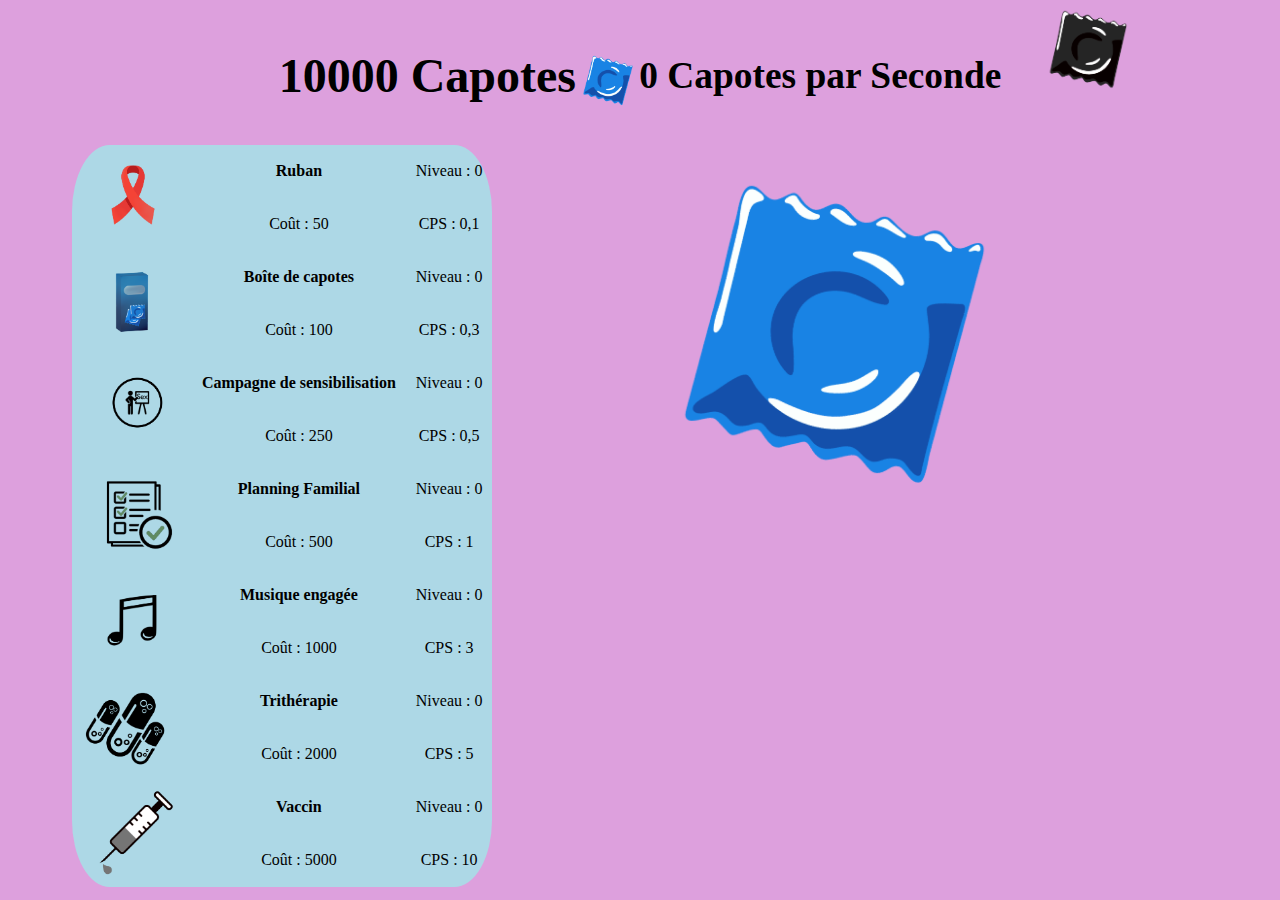
<file: index.html>
<!DOCTYPE html>
<html lang="en">

<head>
    <meta charset="UTF-8">
    <meta http-equiv="X-UA-Compatible" content="IE=edge">
    <meta name="viewport" content="width=device-width, initial-scale=1.0">
    <link rel="stylesheet" href="CSS/style.css">
    <title>Condom Clicker</title>
</head>

<body>
    <header id="compteur">
        <h2><span id="nbCapotes">0 </span> Capotes </h2><img src="images/capote_durex.png" id="capoteMini" />
        <h3><span id="capoteParSec">0 </span> Capotes par Seconde</h3>
    </header>
    <div id="bg-popup">
        <div id="popup">
            <legend id="question" index="">Question</legend>
            <div class="rep">
                <input type="radio" id="r1" name="reponse">
                <label for="r1" class="reponse">Reponse</label>
            </div>
            <div class="rep">
                <input type="radio" id="r2" name="reponse">
                <label for="r2" class="reponse">Reponse</label>
            </div>
            <div class="rep">
                <input type="radio" id="r3" name="reponse">
                <label for="r3" class="reponse">Reponse</label>
            </div>
            <div class="rep">
                <input type="radio" id="r4" name="reponse">
                <label for="r4" class="reponse">Reponse</label>
            </div>
            <button id="submit" onclick="verify()">Au revoir</button>
        </div>
    </div>
    <div id="condomRain">
        <section>
            <button><img src="images/capote_durex.png" id="boutonPrincipal"></button>
        </section>
    </div>
    <div id="conteneur-menu">
        <table id="menu">
            <tr class="upgrade" onclick="upgrade(1)">
                <td rowspan="2" class="iconeImage"> <img class="icone" src="images/ruban.png" /> </td>
                <td> <b>Ruban</b> </td>
                <td> Niveau : <span class="niveauUpgrade">0</span> </td>
            </tr>
            <tr>
                <td> Coût : 50 </td>
                <td> CPS : 0,1 </td>
            </tr>

            <tr class="upgrade" onclick="upgrade(2)">
                <td class="iconeImage" rowspan="2"> <img class="icone" src="images/boite_capotes.png" /> </td>
                <td> <b>Boîte de capotes</b> </td>
                <td> Niveau : <span class="niveauUpgrade">0</span> </td>
            </tr>
            <tr>
            <td> Coût : 100 </td>
            <td> CPS : 0,3 </td>
            </tr>

            <tr class="upgrade" onclick="upgrade(3)">
                <td class="iconeImage" rowspan="2"> <img class="icone" src="images/education.png" /> </td>
                <td> <b>Campagne de sensibilisation</b> </td>
                <td> Niveau : <span class="niveauUpgrade">0</span> </td>
            </tr>
            <tr>
                <td> Coût : 250 </td>
                <td> CPS : 0,5 </td>
            </tr>

            <tr class="upgrade" onclick="upgrade(4)">
                <td rowspan="2"> <img class="icone" src="images/planning.png" /> </td>
                <td> <b>Planning Familial</b> </td>
                <td> Niveau : <span class="niveauUpgrade">0</span> </td>
            </tr>
            <tr>
                <td> Coût : 500 </td>
                <td> CPS : 1 </td>
            </tr>
            
            <tr class="upgrade" onclick="upgrade(5)">
                <td rowspan="2"> <img class="icone" src="images/musique.png" /> </td>
                <td> <b>Musique engagée</b> </td>
                <td> Niveau : <span class="niveauUpgrade">0</span> </td>
            </tr>
            <tr>
                <td> Coût : 1000 </td>
                <td> CPS : 3 </td>
            </tr>

            <tr class="upgrade" onclick="upgrade(6)">
                <td rowspan="2"> <img class="icone" src="images/triteraphie.png" /> </td>
                <td> <b>Trithérapie</b> </td>
                <td> Niveau : <span class="niveauUpgrade">0</span> </td>
            </tr>
            <tr>
                <td> Coût : 2000 </td>
                <td> CPS : 5 </td>
            </tr>

            <tr class="upgrade" onclick="upgrade(7)">
                <td rowspan="2"> <img class="icone" src="images/seringue.png" /> </td>
                <td> <b>Vaccin</b> </td>
                <td> Niveau : <span class="niveauUpgrade">0</span> </td>
            </tr>
            <tr>
                <td> Coût : 5000 </td>
                <td> CPS : 10 </td>
            </tr>
        </table>
    </div>
</body>
</body>

<script src="JS/script.js"></script>

</html>
</file>
<file: CSS/style.css>
#principal{
    text-align : center;
}

#menu{
    text-align : center;
    border-collapse: collapse;
}


#item1, #item3, #item5, #item7{
    background-color : lightpink;
}

#item2, #item4, #item6{
    background-color : lightgrey;
}

#principal, #conteneur-menu{
    float : left;
}
body{
    background-color:plum;
    display:flex;
    flex-direction:column;
}
header{
    display:flex;
    justify-content:center;
    align-items:center;
    font-family:Century Gothic;
    font-size:200%;
}
#capoteMini{
    margin-top:1%;
    width:5%;
    height:5%;
}
#condomRain{
    z-index: 99;
}
section{
    display:flex;
    flex-direction:column;
}
.icone{
    width: 100%;
    height: 100%;

}
button{
    background:none;
    border:none;
}
#boutonPrincipal{
    width:30%;
    z-index: 500;
    position: absolute;
}
.iconeImage{
    width:100px;
    height: 100px;
}
td{
    padding-left: 10px;
    padding-right: 10px;
}
table {
    border-radius: 9%;
    background-color: lightblue;
    margin-left: 5%;
    margin-bottom : 5%;
    z-index: 150;
    position: absolute;
}

.capote {
    position: fixed;
    animation-duration: 20s;
    animation-name: slidedown;
    animation-fill-mode: forwards;
    height: 100px;
    width: 100px;
    top: 0;
}

#bg-popup{
    display:none;
    position:fixed;
    height:100%;
    width:100%;
    background-color:#222222aa;
    left:0;
    bottom:0;
}

#popup{
    position:absolute;
    top:20px;
    right:35%;
    width:30%;
    height:30%;
    padding:50px;
    background-color:lightblue;
    border: 1px solid black;
    border-radius:50px;
    box-shadow: 2px 1px 15px black;
    z-index: 105;
}

.rep{
    margin-left:25%;
}

#submit{
    background-color:rgb(77, 158, 185);
    border-radius:7px;
    border:0;
    margin-left:75%;
    margin-top:40%;
    width:25%;
    height:15%;
}

@keyframes slidedown {
    to {
      top: 120%;
    }
}
</file>
